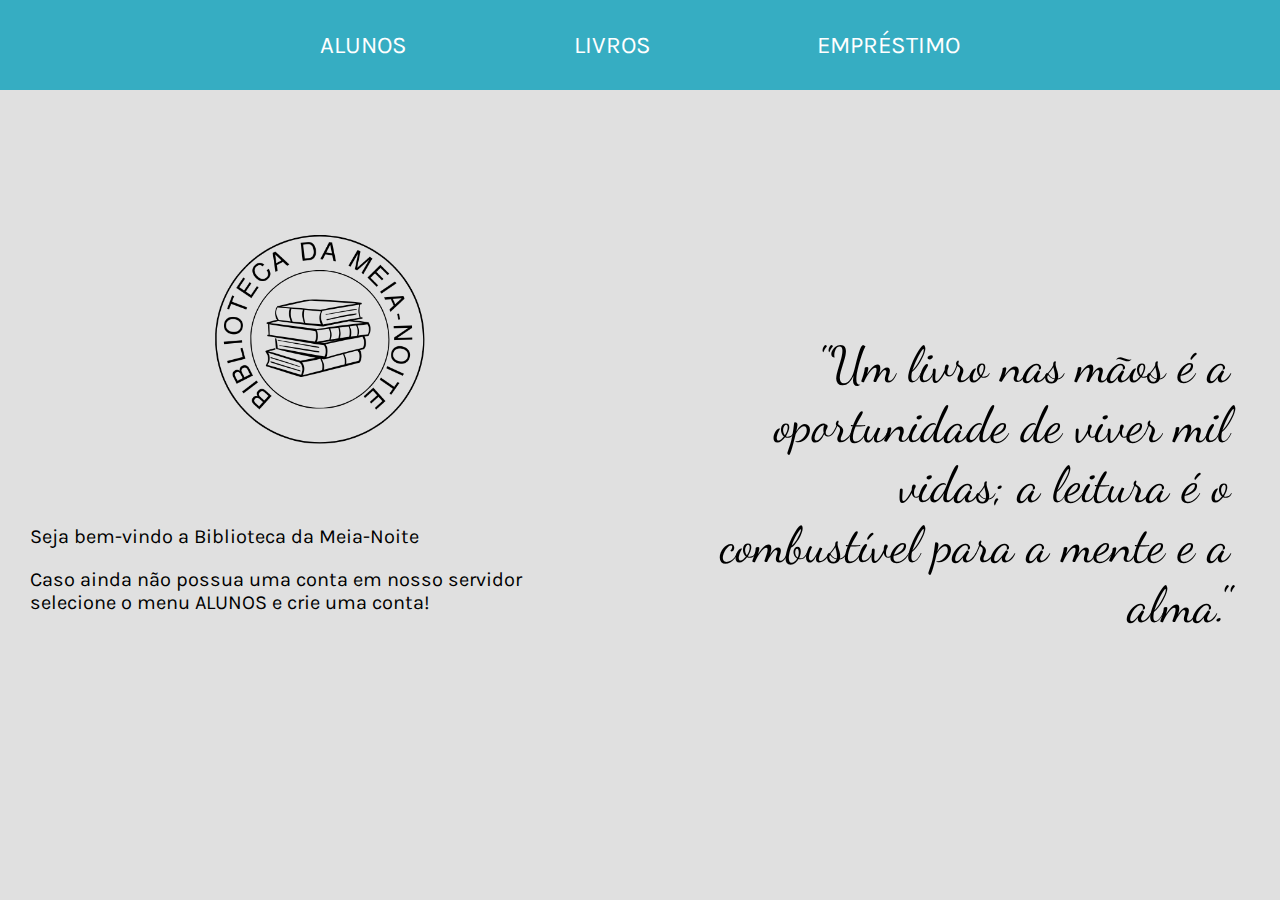
<file: index.html>
<!DOCTYPE html>
<html lang="pt-br">

<head>
    <meta charset="UTF-8">
    <meta name="viewport" content="width=device-width, initial-scale=1.0">
    <title>Biblioteca da Meia-Noite</title>
    <link rel="stylesheet" href="css/principal.css">
    <link rel="stylesheet" href="css/navegacao.css">
    <link rel="stylesheet" href="css/inicial.css">
</head>

<body>
    <header>
        <nav>
            <a href="listaAlunos.html">ALUNOS</a>
            <a href="listaLivros.html">LIVROS</a>
            <a href="">EMPRÉSTIMO</a>
        </nav>
    </header>
    <div class="painel-principal">
        <div class="painel-esquerdo">
            <img src="assets/images/BIBLIOTECA DA MEIA-NOITE.png" alt="logotipo">
            <div>
                <p>Seja bem-vindo a Biblioteca da Meia-Noite</p>
                <p>Caso ainda não possua uma conta em nosso servidor selecione o menu ALUNOS e crie uma conta!</p>
            </div>
        </div>
        <div class="painel-direito">
            <p>"Um livro nas mãos é a oportunidade de viver mil vidas; a leitura é o combustível para a mente e a alma."</p>
        </div>
    </div>

</body>

</html>
</file>
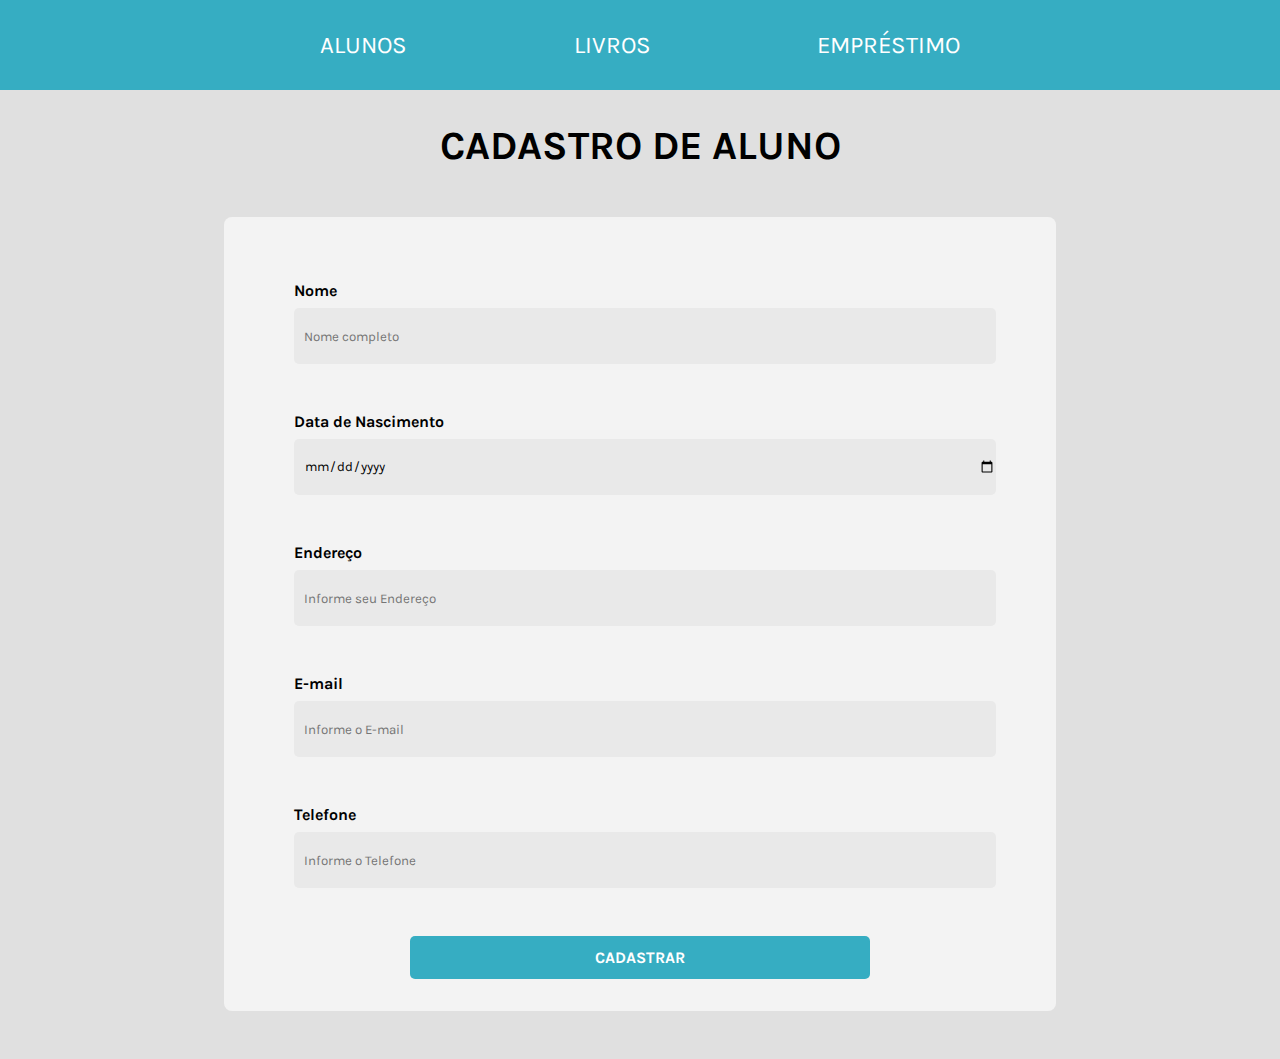
<file: cadastroAluno.html>
<!DOCTYPE html>
<html lang="pt-br">

<head>
    <meta charset="UTF-8">
    <meta name="viewport" content="width=device-width, initial-scale=1.0">
    <title>Cadastro Alunos</title>
    <!-- CSS -->
    <link rel="stylesheet" href="css/principal.css">
    <link rel="stylesheet" href="css/cadastro.css">
    <link rel="stylesheet" href="css/navegacao.css">
</head>

<body>
    <header>
        <nav>
            <a href="listaAlunos.html">ALUNOS</a>
            <a href="listaLivros.html">LIVROS</a>
            <a href="">EMPRÉSTIMO</a>
        </nav>
    </header>
    <h1>CADASTRO DE ALUNO</h1>
    <div class="container-formulario">
        <form action="">
            <label for="nome">
                Nome
                <br>
                <input type="text" name="input-nome-cliente" placeholder="Nome completo" required>
            </label>
            <label for="Data de Nascimento">
                Data de Nascimento
                <br>
                <input type="date" name="input-dataNascimento-aluno" placeholder="dd/mm/aaaa" required>
            </label>
            <label for="Endereço">
                Endereço
                <br>
                <input type="text" name="input-endereco-aluno" placeholder="Informe seu Endereço" required>
            </label>
            <label for="E-mail">
                E-mail
                <br>
                <input type="text" name="input-email-aluno" placeholder="Informe o E-mail" required>
            </label>
            <label for="telefone">
                Telefone
                <br>
                <input type="number" name="input-telefone-cliente" placeholder="Informe o Telefone" required>
            </label>

            <input type="button" value="CADASTRAR">
        </form>
    </div>
</body>

</html>
</file>
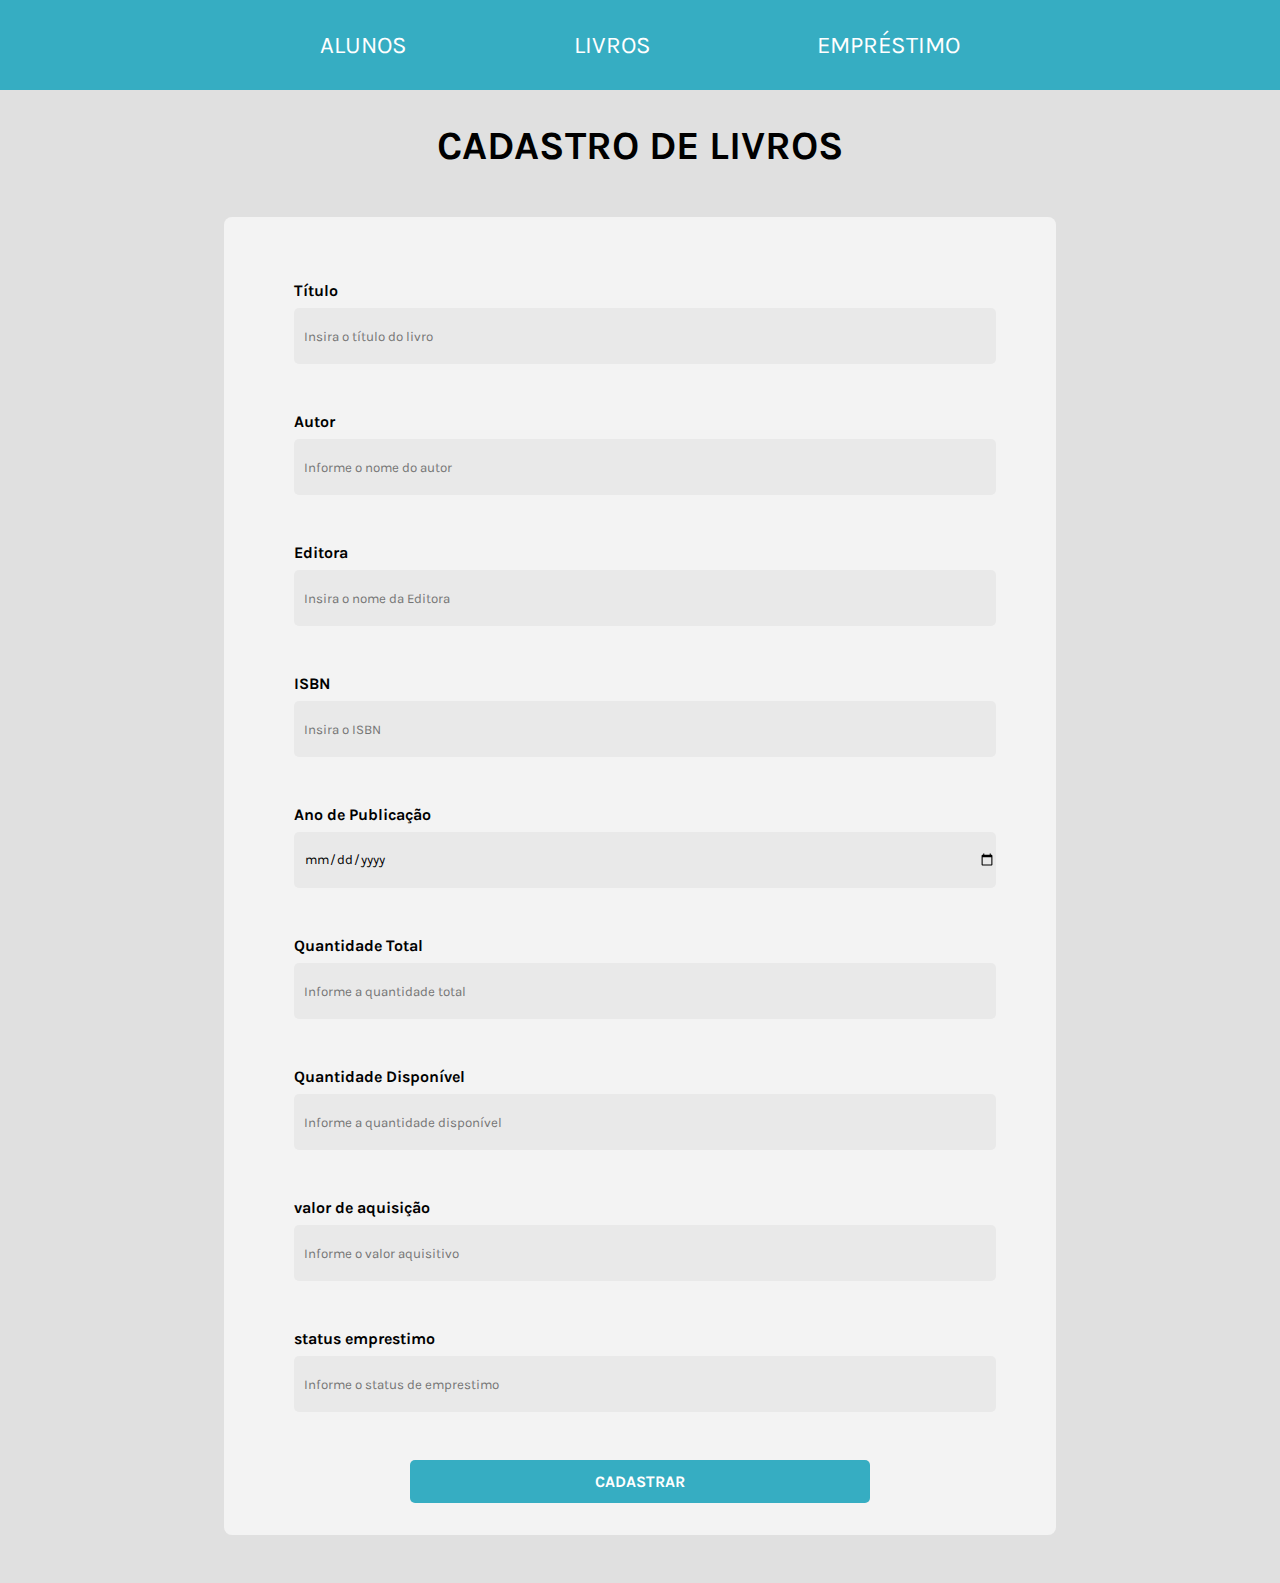
<file: cadastroLivro.html>
<!DOCTYPE html>
<html lang="pt-br">

<head>
    <meta charset="UTF-8">
    <meta name="viewport" content="width=device-width, initial-scale=1.0">
    <title>Cadastro Livro</title>
    <!-- CSS -->
    <link rel="stylesheet" href="css/principal.css">
    <link rel="stylesheet" href="css/cadastro.css">
    <link rel="stylesheet" href="css/navegacao.css">
</head>

<body>
    <header>
        <nav>
            <a href="listaAlunos.html">ALUNOS</a>
            <a href="listaLivros.html">LIVROS</a>
            <a href="">EMPRÉSTIMO</a>
        </nav>
    </header>
    <h1>CADASTRO DE LIVROS</h1>
    <div class="container-formulario">
        <form action="">
            <label for="Título">
                Título
                <br>
                <input type="text" name="input-título-livro" placeholder="Insira o título do livro" required>
            </label>
            <label for="Autor">
                Autor
                <br>
                <input type="text" name="input-autor-livro" placeholder="Informe o nome do autor" required>
            </label>
            <label for="Editora">
                Editora
                <br>
                <input type="text" name="input-editora-livro" placeholder="Insira o nome da Editora" required>
            </label>
            <label for="ISBN">
                ISBN
                <br>
                <input type="number" name="input-isbn-livro" placeholder="Insira o ISBN" required>
            </label>
            <label for="Ano de Publicação">
                Ano de Publicação
                <br>
                <input type="date" name="input-anoPublicacao-livro" placeholder="dd/mm/aaaa" required>
            </label>
            <label for="Quantidade Total">
                Quantidade Total
                <br>
                <input type="number" name="input-quantTotal-livro" placeholder="Informe a quantidade total" required>
            </label>
            <label for="Quantidade Disponível">
                Quantidade Disponível
                <br>
                <input type="number" name="input-quantDisponivel-livro" placeholder="Informe a quantidade disponível" required>
            </label>
            <label for="Valor de Aquisição">
                valor de aquisição
                <br>
                <input type="number" name="input-valorAquisicao-livro" placeholder="Informe o valor aquisitivo" required>
            </label>
            <label for="Status de Emprestimo">
                status emprestimo
                <br>
                <input type="text" name="input-statusEmprestimo-livro" placeholder="Informe o status de emprestimo" required>
            </label>

            <input type="button" value="CADASTRAR">
        </form>
    </div>
</body>

</html>
</file>
<file: css/principal.css>
@import url('https://fonts.googleapis.com/css2?family=Karla:ital,wght@0,200..800;1,200..800&display=swap');
@import url('https://fonts.googleapis.com/css2?family=Dancing+Script:wght@400..700&family=Edu+AU+VIC+WA+NT+Pre:wght@400..700&display=swap');

:root {
    --cor-primaria: #36ADC2;
    --bg-color: #E0E0E0;
    --bg-form: #EFEFEF;
}

* {
    margin: 0;
    padding: 0;

    font-family: "Karla", sans-serif;
    font-optical-sizing: auto;
    font-weight: 400;
    font-style: normal;
}

body {
    background-color: var(--bg-color);
}

/* TÍTULO */
h1 {
    text-align: center;
    font-size: 2.5rem;
    margin-top: 2rem;
    color: black;
    font-weight: bold;
}

.painel {
    display: flex;
    flex-direction: row;
    justify-content: space-around;
    height: 6rem;
}

.esquerda, 
.meio, 
.direita {
    width: 33%;

    display: flex;
    justify-content: center;
    align-items: center;
}

.esquerda div {
    display: flex;
    align-items: center;
    justify-content: center;

    background-color: var(--cor-primaria);
    color: white;

    height: 50%;
    width: 30%;

    border-radius: 5px;
}

div a {
    font-size: 1.2rem;
    font-weight: bold;
}

.meio h1 {
    margin: 0;
}
</file>
<file: css/navegacao.css>
header {
    width: 100%;
    height: 10vh;
    background-color: var(--cor-primaria); /* Azul escuro conforme o mockup */
}

nav {
    display: flex;
    flex-direction: row;
    justify-content: space-between;
    align-items: center;

    width: 50%;
    height: 100%;

    margin: auto auto;
}

a {
    color: white;
    font-size: 1.5rem;
    text-decoration: none;
}

a:hover {
    color: var(--bg-color);
    text-decoration: none;
}

a::selection {
    background-color: red;
}
</file>
<file: css/inicial.css>
.painel-principal {
    width: 100%;
    height: 90vh;

    display: flex;
    flex-direction: row;
}

.painel-esquerdo,
.painel-direito {
    width: 50%;
}

.painel-esquerdo {
    display: flex;
    flex-direction: column;
    align-items: center;
}

.painel-esquerdo img {
    width: 48%;
    margin-top: 15%;
}

.painel-esquerdo div {
    margin-top: 5%
}

.painel-esquerdo p {
    font-size: 20px;
    text-align: left;
    margin: 0 30px 20px 30px;
}

.painel-direito {
    display: flex;
    flex-direction: column;
    justify-content: space-around;
    align-items: center;
}

.painel-direito p {
    font-size: 50px;
    text-align: right;
    margin: 0 50px 20px 50px;
    font-family: "Dancing Script", cursive;
    font-optical-sizing: auto;
    font-weight: weight;
    font-style: normal;
}
</file>
<file: css/cadastro.css>
/* FORMULÁRIO */
.container-formulario {
    width: 60%; /* Ajustado para parecer mais próximo do mockup */
    min-height: 50vh; /* Altura mínima ajustada para não ficar muito grande */
    background-color: #f3f3f3; /* Cor de fundo conforme o mockup */
    margin: 3rem auto; /* Margens ajustadas para centralização */
    padding: 2rem; /* Adiciona padding interno */
    border-radius: 8px; /* Borda mais suave */
}

.container-formulario form {
    display: flex;
    flex-direction: column;
    align-items: center;
    width: 100%;
}

label {
    width: 90%;
    margin-top: 2rem;
    margin-bottom: 1rem;
    font-weight: bold;
    color: black;
}

input[type="text"],
input[type="number"],
input[type="date"] {
    width: 100%;
    height: 3.5rem;
    padding-left: 10px;
    margin-top: 0.5rem;
    border: 1px solid #ccc;
    border-radius: 5px;
    border: none;
    outline: none;
    background-color: #e9e9e9;
}

input[type="button"] {
    background-color: var(--cor-primaria);
    color: white;
    width: 60%;
    padding: 0.75rem;
    margin-top: 2rem;
    border: none;
    border-radius: 5px;
    font-weight: 700;
    cursor: pointer;
    font-size: 1rem;
}

/* Ajusta o hover do botão para ter feedback visual */
input[type="button"]:hover {
    background-color: var(--cor-primaria); /* Cor mais escura ao passar o mouse */
}
</file>
